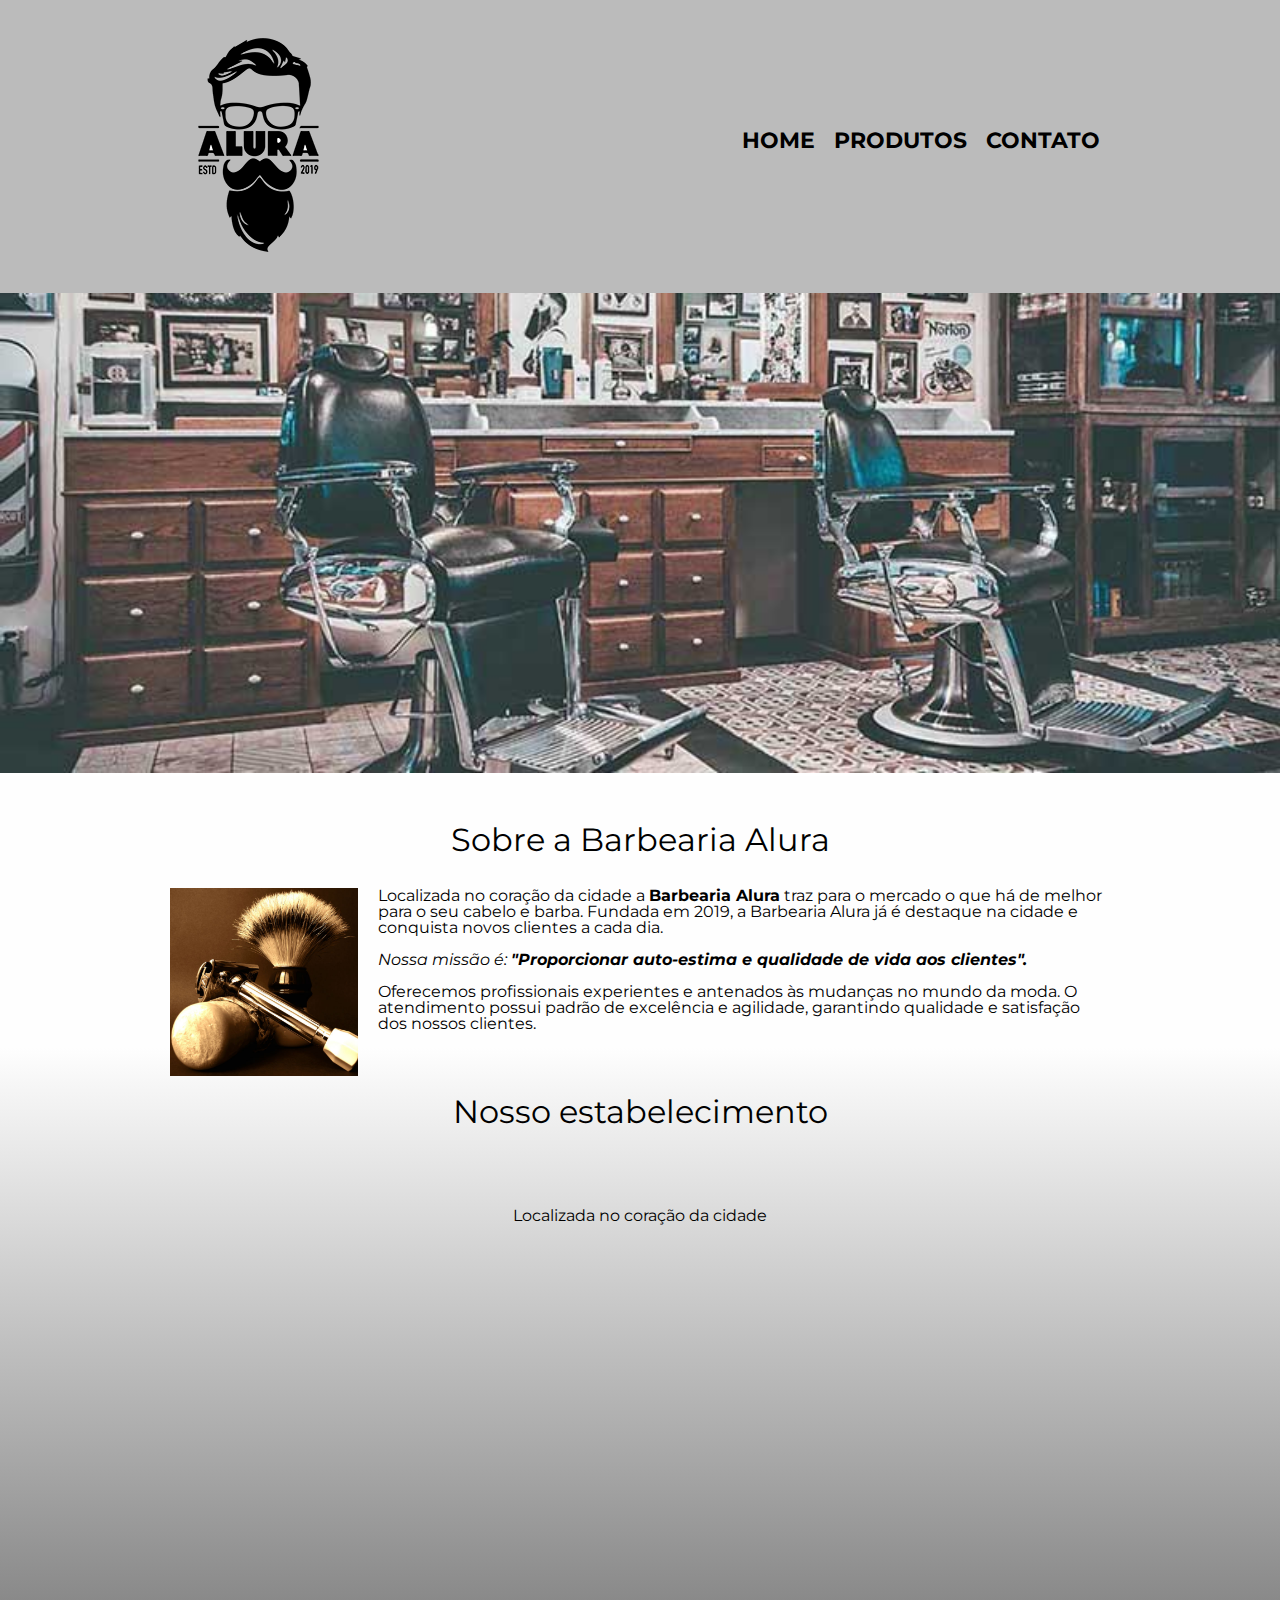
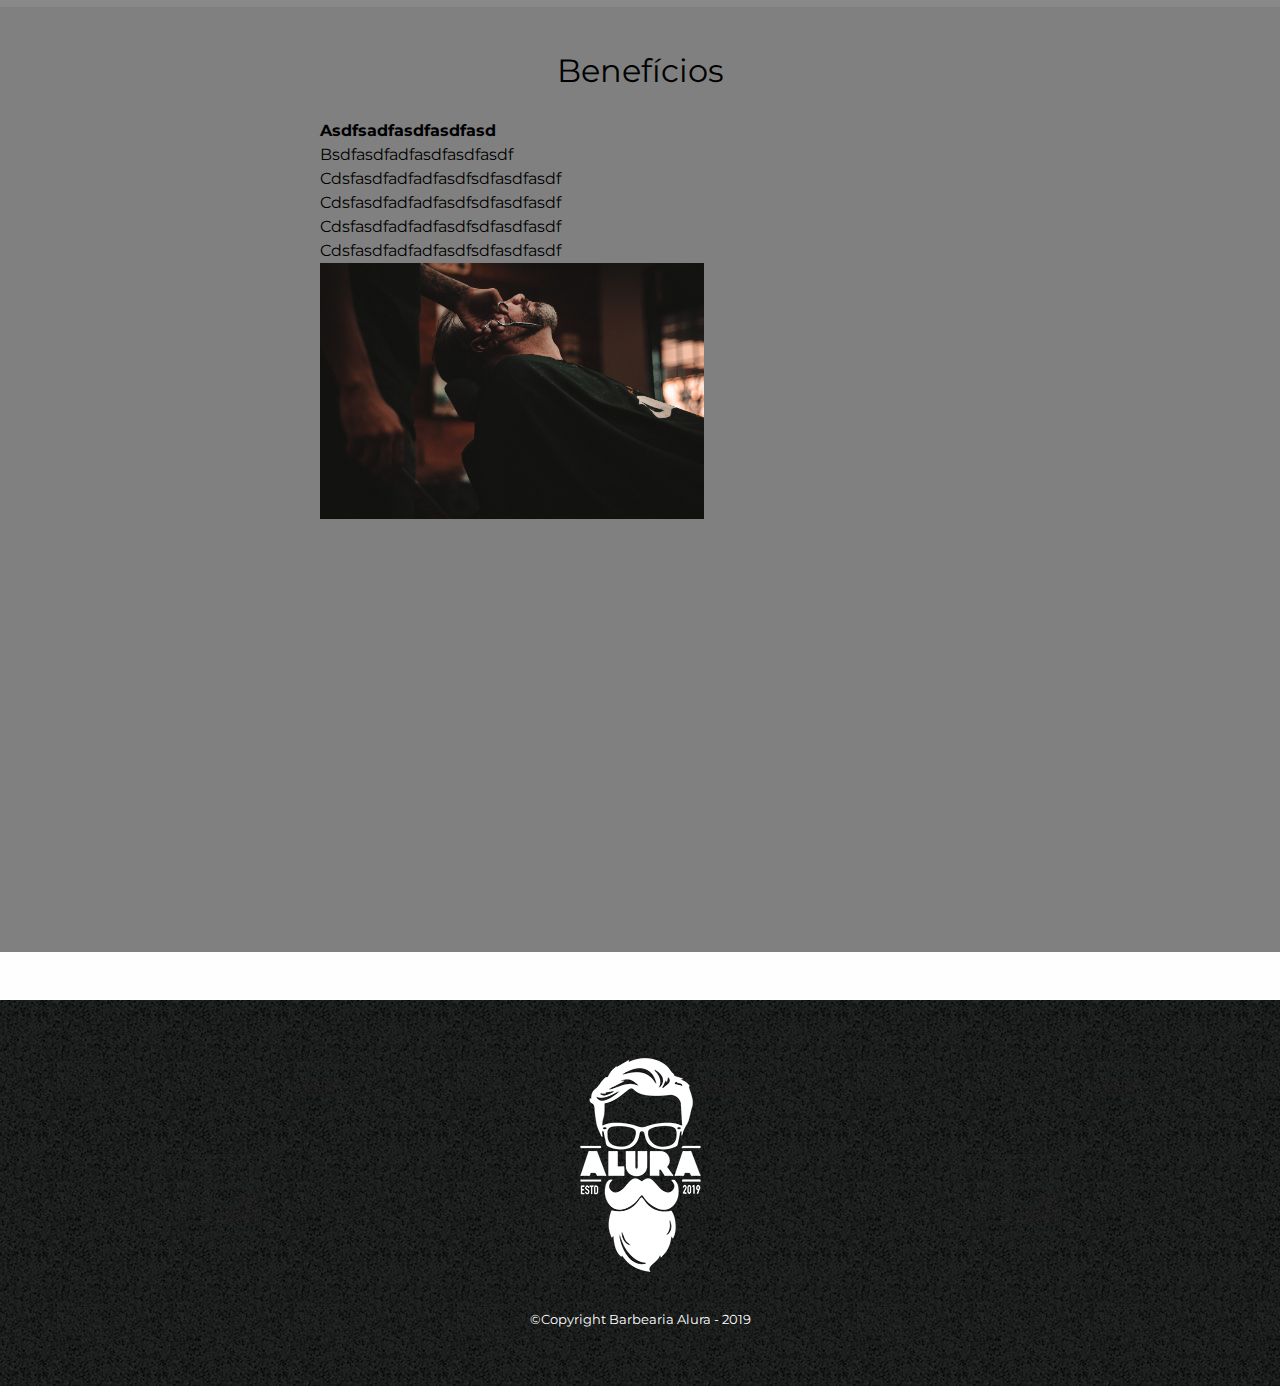
<file: index.html>
<!DOCTYPE html>
<html lang="pt-br">
  <head>
    <meta charset="UTF-8" />
    <title>Barbearia Alura</title>
    <link rel="stylesheet" href="reset.css" />
    <link rel="stylesheet" href="style.css" />
    <link rel="preconnect" href="https://fonts.googleapis.com" />
    <link rel="preconnect" href="https://fonts.gstatic.com" crossorigin />
    <link
      href="https://fonts.googleapis.com/css2?family=Montserrat:wght@100&display=swap"
      rel="stylesheet"
    />
  </head>

  <body>
    <header>
      <div class="caixa">
        <h1><img src="imagens/logo.png" /></h1>
        <nav>
          <ul>
            <li><a href="index.html">Home</a></li>
            <li><a href="produtos.html">Produtos</a></li>
            <li><a href="contato.html">Contato</a></li>
          </ul>
        </nav>
      </div>
    </header>

    <img class="banner" src="imagens/banner.jpg" alt="img-home" />

    <main class="main">
      <section class="principal">
        <h2 class="main-title">Sobre a Barbearia Alura</h2>

        <img
          class="utensilios"
          src="imagens/utensilios.jpg"
          alt="imagem utensilios"
        />

        <p>
          Localizada no coração da cidade a
          <strong>Barbearia Alura</strong> traz para o mercado o que há de
          melhor para o seu cabelo e barba. Fundada em 2019, a Barbearia Alura
          já é destaque na cidade e conquista novos clientes a cada dia.
        </p>

        <p id="paragrafo">
          <em
            >Nossa missão é:
            <strong
              >"Proporcionar auto-estima e qualidade de vida aos
              clientes".</strong
            ></em
          >
        </p>

        <p>
          Oferecemos profissionais experientes e antenados às mudanças no mundo
          da moda. O atendimento possui padrão de excelência e agilidade,
          garantindo qualidade e satisfação dos nossos clientes.
        </p>
      </section>

      <section class="mapa">
        <h3 class="main-title">Nosso estabelecimento</h3>
        <p>Localizada no coração da cidade</p>
        <div class="mapa-conteudo">
          <iframe
            src="https://www.google.com/maps/embed?pb=!1m10!1m8!1m3!1d15383.231036485517!2d-47.6227818!3d-15.4409237!3m2!1i1024!2i768!4f13.1!5e0!3m2!1spt-BR!2sbr!4v1671312513835!5m2!1spt-BR!2sbr"
            width="100%"
            height="300"
            style="border: 0"
            allowfullscreen=""
            loading="lazy"
            referrerpolicy="no-referrer-when-downgrade"
          ></iframe>
        </div>
      </section>

      <section class="beneficios">
        <h3 class="main-title">Benefícios</h3>
        <div class="conteudo-beneficios">
          <ul class="lista-beneficios">
            <li class="itens">Asdfsadfasdfasdfasd</li>
            <li class="itens">Bsdfasdfadfasdfasdfasdf</li>
            <li class="itens">Cdsfasdfadfadfasdfsdfasdfasdf</li>
            <li class="itens">Cdsfasdfadfadfasdfsdfasdfasdf</li>
            <li class="itens">Cdsfasdfadfadfasdfsdfasdfasdf</li>
            <li class="itens">Cdsfasdfadfadfasdfsdfasdfasdf</li>
          </ul>
          <img
            class="imagem-beneficios"
            src="imagens/beneficios.jpg"
            alt="Imagem beneficios"
          />
        </div>
        <div class="video">
          <iframe
            width="560"
            height="315"
            src="https://www.youtube.com/embed/wcVVXUV0YUY"
            frameborder="0"
            allow="accelerometer; autoplay; encrypted-media; gyroscope; picture-in-picture"
            allowfullscreen
          ></iframe>
        </div>
      </section>
    </main>
    <footer>
      <img src="imagens/logo-branco.png" alt="" />
      <p class="copyright">&copy;Copyright Barbearia Alura - 2019</p>
    </footer>
  </body>
</html>
</file>
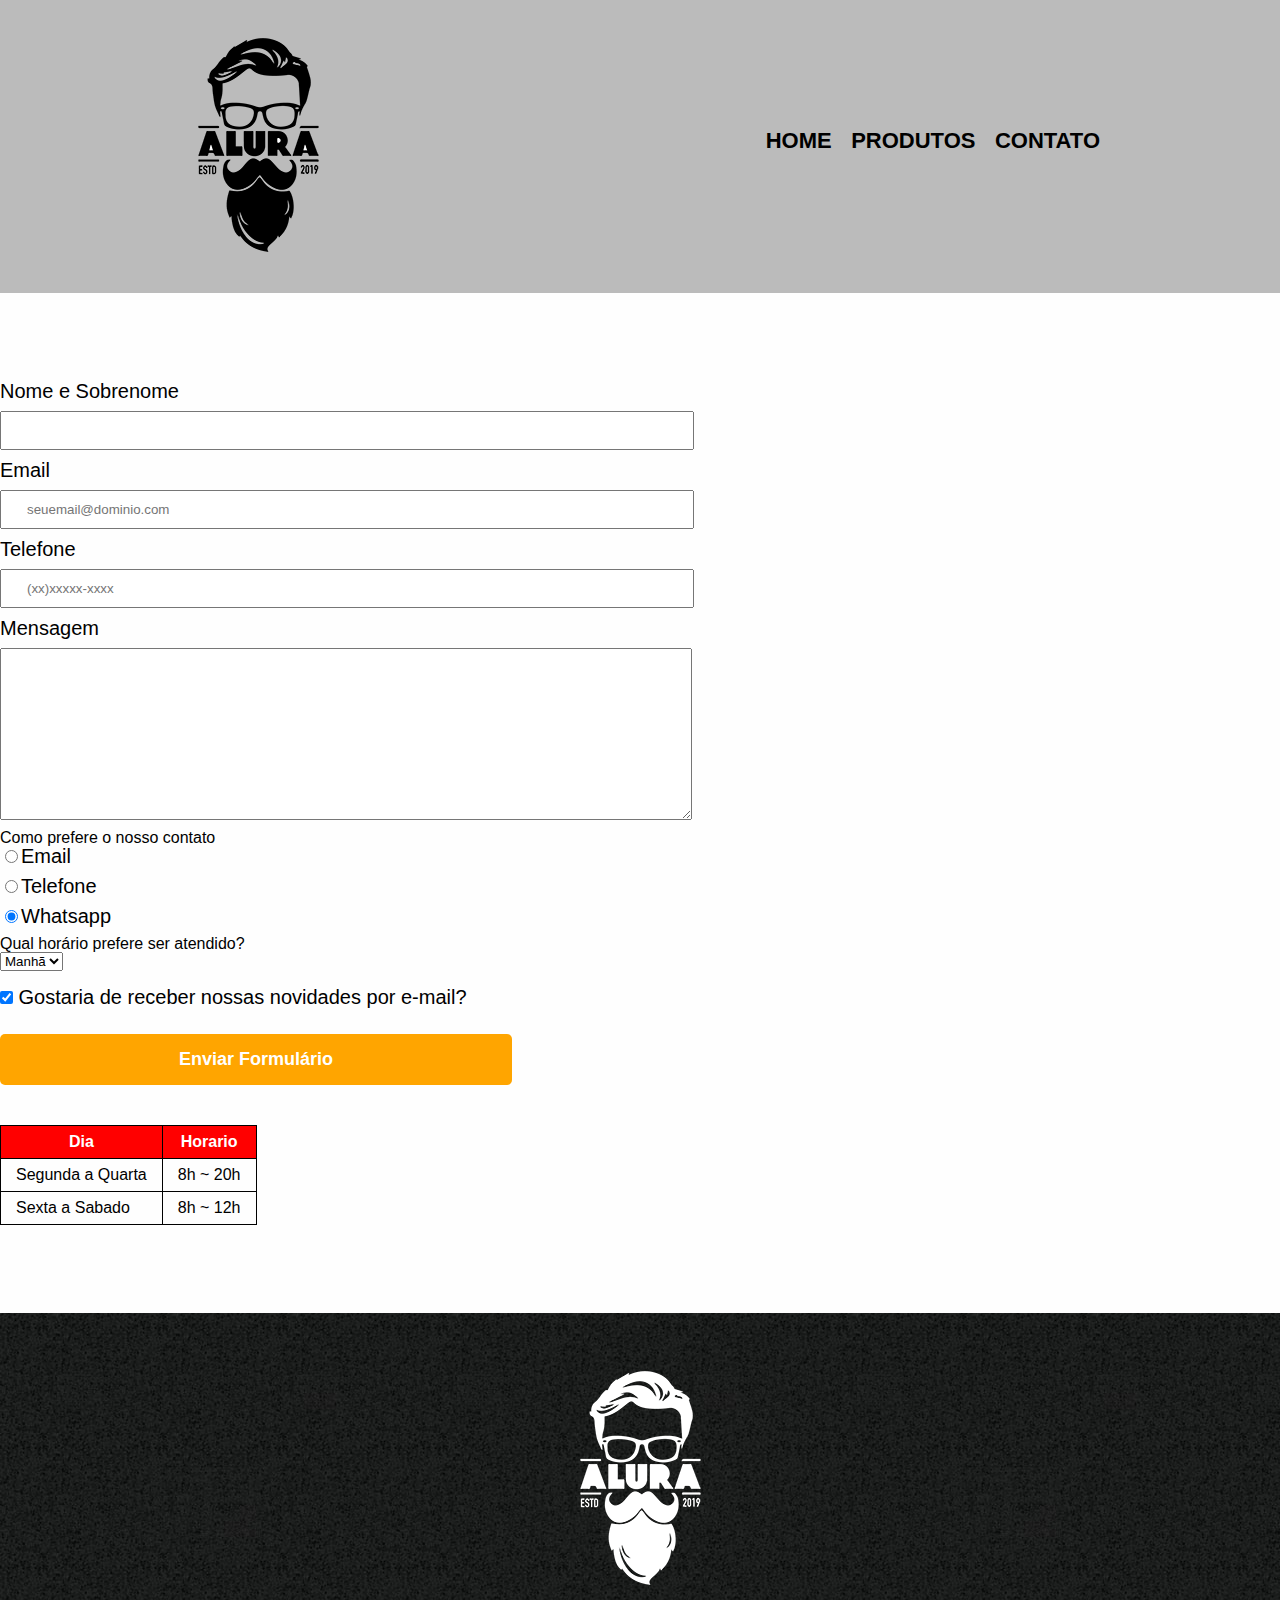
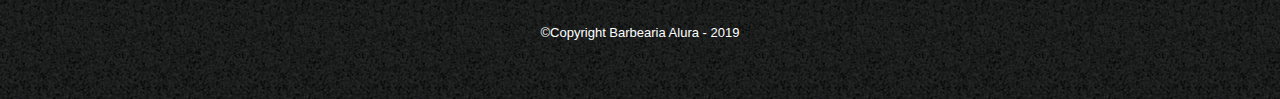
<file: contato.html>
<!DOCTYPE html>
<html lang="pt-br" ?>
  <head>
    <meta charset="UTF-8" />
    <title>Contatos - Barbearia Alura</title>
    <link rel="stylesheet" href="reset.css" />
    <link rel="stylesheet" href="style.css" />
  </head>
  <body>
    <header>
      <div class="caixa">
        <h1><img src="imagens/logo.png" alt="logo da Barbearia" /></h1>
        <nav>
          <ul>
            <li><a href="index.html">Home</a></li>
            <li><a href="produtos.html">Produtos</a></li>
            <li><a href="contato.html">Contato</a></li>
          </ul>
        </nav>
      </div>
    </header>

    <main>
      <form action="">
        <label for="nomesobrenome">Nome e Sobrenome</label>
        <input type="text" id="nomesobrenome" class="input-padrao" required />

        <label for="email">Email</label>
        <input
          type="email"
          id="email"
          class="input-padrao"
          required
          placeholder="seuemail@dominio.com"
        />

        <label for="telefone">Telefone</label>
        <input
          type="tel"
          id="telefone"
          class="input-padrao"
          required
          placeholder="(xx)xxxxx-xxxx"
        />

        <label for="mensagem">Mensagem</label>
        <textarea
          name=""
          id="mensagem"
          cols="30"
          rows="10"
          class="input-padrao"
        ></textarea>

        <fieldset>
          <legend>Como prefere o nosso contato</legend>

          <label for="radio-email"
            ><input
              type="radio"
              name="contato"
              id="radio-email"
              value="email"
            />Email</label
          >

          <label for="radio-telefone"
            ><input
              type="radio"
              name="contato"
              id="radio-telefone"
              value="telefone"
            />Telefone</label
          >

          <label for="radio-whatsapp"
            ><input
              type="radio"
              name="contato"
              id="radio-whatsapp"
              value="whatsapp"
              checked
            />Whatsapp</label
          >
        </fieldset>

        <fieldset>
          <legend>Qual horário prefere ser atendido?</legend>
          <select>
            <option>Manhã</option>
            <option>Tarde</option>
            <option>Noite</option>
          </select>
        </fieldset>

        <label>
          <input class="checkbox" type="checkbox" checked /> Gostaria de receber
          nossas novidades por e-mail?</label
        >

        <input type="submit" value="Enviar Formulário" class="enviar" />
      </form>
      <table>
        <thead>
          <tr>
            <th>Dia</th>
            <th>Horario</th>
          </tr>
        </thead>
        <tbody>
          <tr>
            <td>Segunda a Quarta</td>
            <td>8h ~ 20h</td>
          </tr>
          <tr>
            <td>Sexta a Sabado</td>
            <td>8h ~ 12h</td>
          </tr>
        </tbody>
      </table>
    </main>

    <footer>
      <img src="imagens/logo-branco.png" alt="Logo da Barbearia" />
      <p class="copyright">&copy;Copyright Barbearia Alura - 2019</p>
    </footer>
  </body>
</html>
</file>
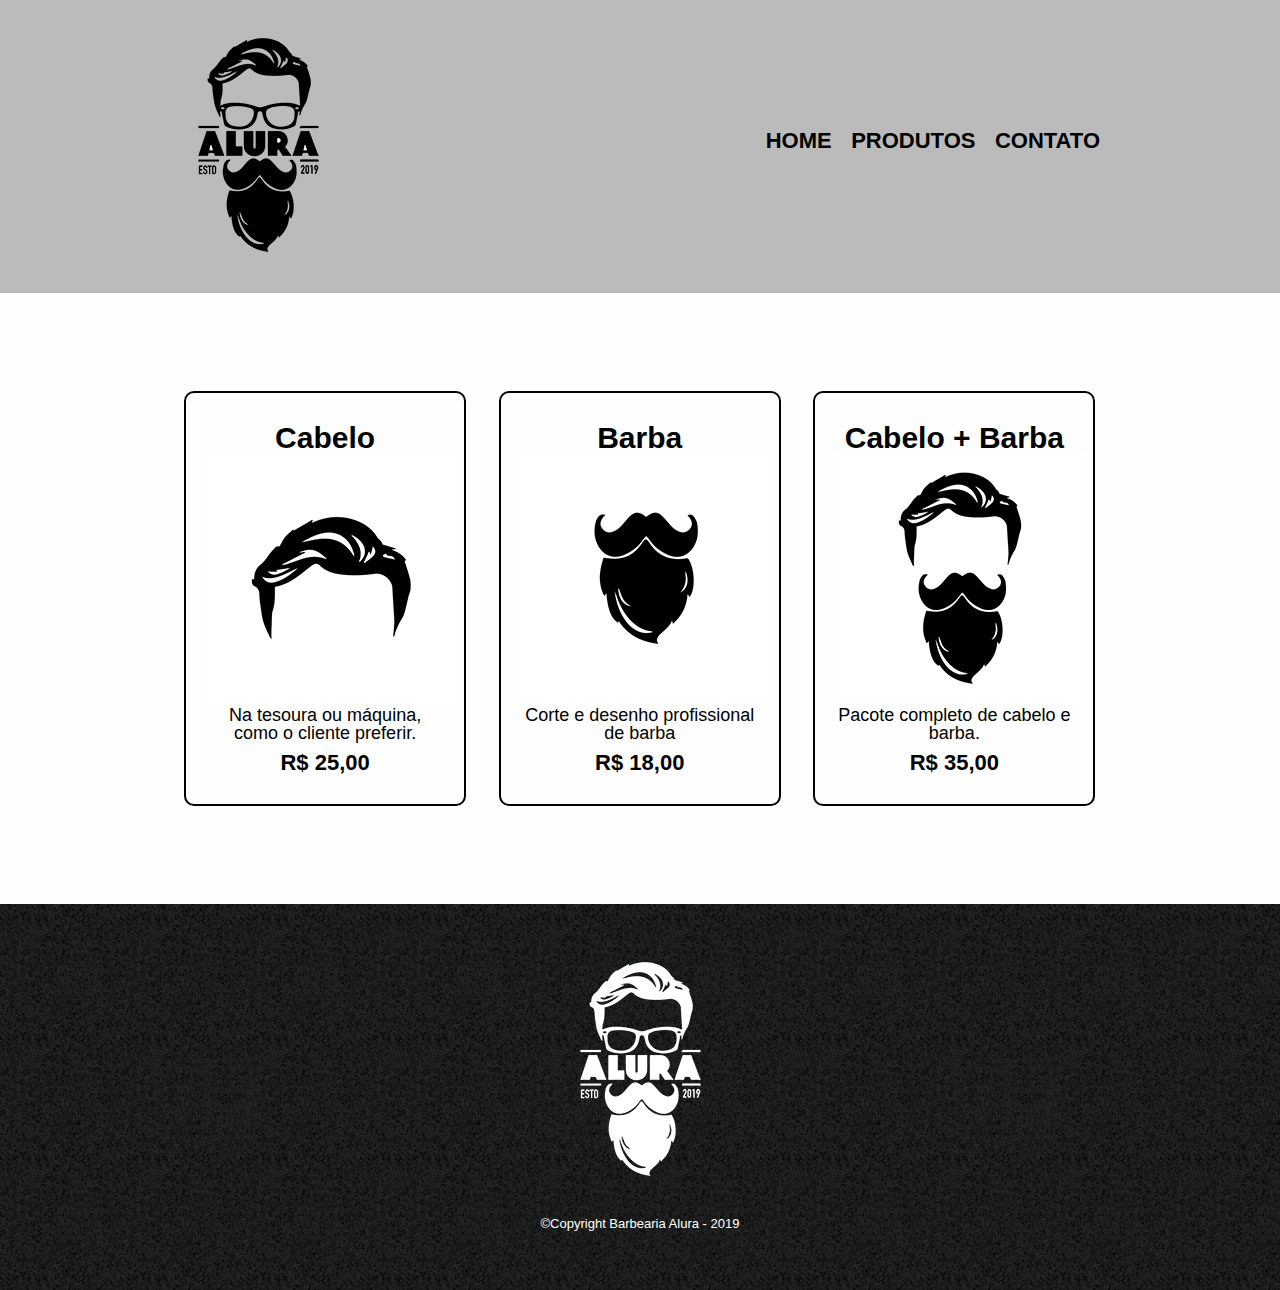
<file: produtos.html>
<!DOCTYPE html>
<html lang="pt-br" ?>
  <head>
    <meta charset="UTF-8" />
    <title>Produtos - Barbearia Alura</title>
    <link rel="stylesheet" href="reset.css" />
    <link rel="stylesheet" href="style.css" />
  </head>
  <body>
    <header>
      <div class="caixa">
        <h1><img src="imagens/logo.png" /></h1>
        <nav>
          <ul>
            <li><a href="index.html">Home</a></li>
            <li><a href="produtos.html">Produtos</a></li>
            <li><a href="contato.html">Contato</a></li>
          </ul>
        </nav>
      </div>
    </header>
    <main>
      <ul class="produtos">
        <li>
          <h2>Cabelo</h2>
          <img src="imagens/cabelo.jpg" alt="" />
          <p class="produto-descricao">
            Na tesoura ou máquina, como o cliente preferir.
          </p>
          <p class="produto-preco">R$ 25,00</p>
        </li>
        <li>
          <h2>Barba</h2>
          <img src="imagens/barba.jpg" alt="" />
          <p class="produto-descricao">Corte e desenho profissional de barba</p>
          <p class="produto-preco">R$ 18,00</p>
        </li>
        <li>
          <h2>Cabelo + Barba</h2>
          <img src="imagens/cabelo+barba.jpg" alt="" />
          <p class="produto-descricao">Pacote completo de cabelo e barba.</p>
          <p class="produto-preco">R$ 35,00</p>
        </li>
      </ul>
    </main>

    <footer>
      <img src="imagens/logo-branco.png" alt="" />
      <p class="copyright">&copy;Copyright Barbearia Alura - 2019</p>
    </footer>
  </body>
</html>
</file>
<file: style.css>
body {
  font-family: "Montserrat", sans-serif;
}
header {
  background: #bbbbbb;
  padding: 20px 0px;
}

.caixa {
  width: 940px;
  position: relative;
  margin: 0 auto;
}

nav {
  position: absolute;
  top: 110px;
  right: 10px;
}

nav li {
  display: inline;
  margin: 0 0 0 15px;
}

nav a {
  text-transform: uppercase;
  color: #000000;
  font-weight: bold;
  font-size: 22px;
  text-decoration: none;
}

nav a:hover {
  color: #000000;
  text-decoration: underline;
}

.produtos {
  width: 940px;
  margin: 0 auto;
  padding: 50px 0;
}
.produtos li {
  display: inline-block;
  text-align: center;
  width: 30%;
  vertical-align: top;
  margin: 0 1.5%;
  padding: 30px 20px;
  box-sizing: border-box;
  border: 2px solid #000000;
  border-radius: 10px;
}

.produtos li:hover {
  border-color: yellow;
}

.produtos li:active {
  border-color: green;
}

.produtos li:hover h2 {
  font-size: 34px;
}

.produtos h2 {
  font-size: 30px;
  font-weight: bold;
}

.produto-descricao {
  font-size: 18px;
}

.produto-preco {
  font-size: 22px;
  font-weight: bold;
  margin: 10px 0 0;
  margin-top: 10px;
}

footer {
  text-align: center;
  background: url(imagens/bg.jpg);
  padding: 40px 0px;
}

.copyright {
  color: #ffffff;
  font-size: 13px;
  margin: 20px;
}

main {
  padding: 3em 0;
  background-color: #fefefe;
}

form {
  margin: 40px 0;
}

form label,
form p {
  display: block;
  font-size: 20px;
  margin: 0 0 10px;
}

.input-padrao {
  display: block;
  margin: 0 0 10px;
  padding: 10px 25px;
  width: 50%;
}
.checkbox {
  margin: 20px 0;
}

.enviar {
  width: 40%;
  padding: 15px 0;
  background-color: orange;
  color: #ffffff;
  font-weight: bold;
  font-size: 18px;
  border: none;
  border-radius: 5px;
  transition: 1s all;
}

.enviar:hover {
  background-color: darkorange;
  transform: scale(1.2);
}

table {
  margin: 20px 0 40px;
}

thead {
  background-color: red;
  color: white;
  font-weight: bold;
}

td,
th {
  border: 1px solid black;
  padding: 8px 15px;
}

/* css pagina inicial */

.banner {
  width: 100%;
}
.principal {
  width: 940px;
  margin: 0 auto;
}
.main-title {
  text-align: center;
  font-size: 2em;
  margin: 0 0 1em;
  clear: left;
}

.main p {
  margin: 0 0 1em;
}

.main strong {
  font-weight: bold;
}

.main em {
  font-style: italic;
}

.mapa {
  margin: 0 auto;
  background: linear-gradient(#fefefe, #888888);
}

.mapa-conteudo {
  width: 940px;
  margin: 0 auto;
}

.mapa p {
  padding: 3em 0;
}
.mapa p {
  margin: 0 0 2em;
  text-align: center;
}

.beneficios {
  padding: 3em 0;
  background-color: gray;
}

.itens {
  line-height: 1.5;
}

.itens:first-child {
  font-weight: bold;
}

/* .itens:nth-child(2n) {
  font-weight: bold;
} */

.conteudo-beneficios {
  width: 640px;
  margin: 0 auto;
}

.lista-beneficios {
  width: 40%;
  display: inline-block;
  vertical-align: top;
}
.imagem-beneficios {
  width: 60%;
}
.video {
  width: 560px;
  margin: 2em auto;
}
.utensilios {
  width: 20%;
  float: left;
  margin: 0 20px 20px 0;
}
</file>
